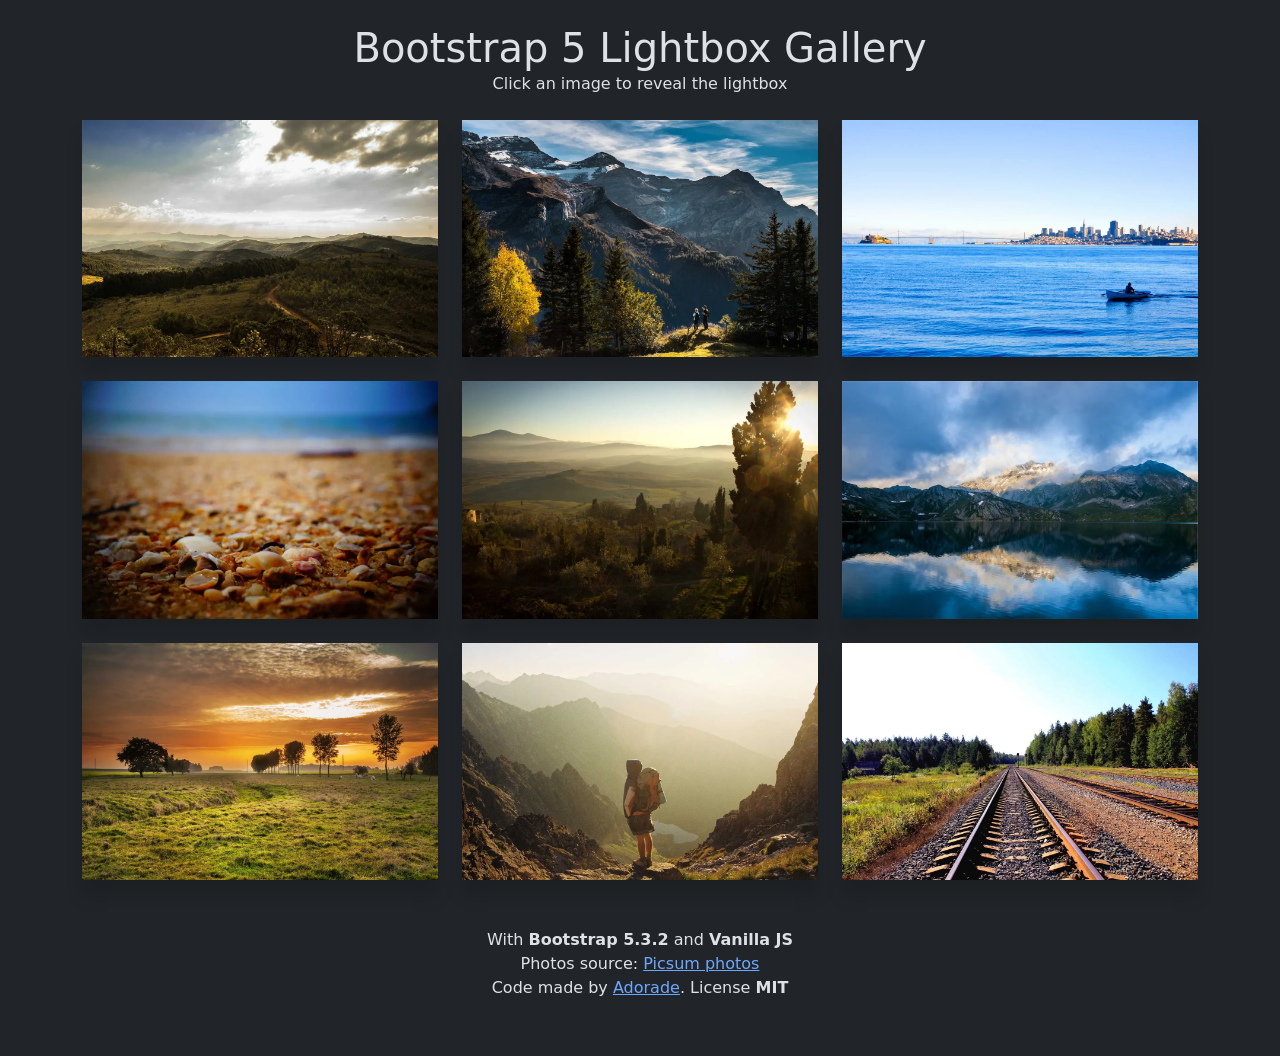
<file: index.html>
<!doctype html>
<html lang="en">
  <head>
    <!-- Required meta tags -->
    <meta charset="utf-8">
    <meta name="viewport" content="width=device-width, initial-scale=1">

    <!-- Bootstrap CSS -->
    <link href="https://cdn.jsdelivr.net/npm/bootstrap@5.3.2/dist/css/bootstrap.min.css" rel="stylesheet"  crossorigin="anonymous">
<link rel="stylesheet" href="/css//main.css">
    <title>Service Worker Caching</title>
  </head>
  <body>
    <svg class="d-none" xmlns="http://www.w3.org/2000/svg">
        <symbol id="enlarge" viewBox="0 0 16 16">
          <path d="M1.5 1a.5.5 0 0 0-.5.5v4a.5.5 0 0 1-1 0v-4A1.5 1.5 0 0 1 1.5 0h4a.5.5 0 0 1 0 1h-4zM10 .5a.5.5 0 0 1 .5-.5h4A1.5 1.5 0 0 1 16 1.5v4a.5.5 0 0 1-1 0v-4a.5.5 0 0 0-.5-.5h-4a.5.5 0 0 1-.5-.5zM.5 10a.5.5 0 0 1 .5.5v4a.5.5 0 0 0 .5.5h4a.5.5 0 0 1 0 1h-4A1.5 1.5 0 0 1 0 14.5v-4a.5.5 0 0 1 .5-.5zm15 0a.5.5 0 0 1 .5.5v4a1.5 1.5 0 0 1-1.5 1.5h-4a.5.5 0 0 1 0-1h4a.5.5 0 0 0 .5-.5v-4a.5.5 0 0 1 .5-.5z"/>
        </symbol>
        <symbol id="exit" viewBox="0 0 16 16">
          <path d="M5.5 0a.5.5 0 0 1 .5.5v4A1.5 1.5 0 0 1 4.5 6h-4a.5.5 0 0 1 0-1h4a.5.5 0 0 0 .5-.5v-4a.5.5 0 0 1 .5-.5zm5 0a.5.5 0 0 1 .5.5v4a.5.5 0 0 0 .5.5h4a.5.5 0 0 1 0 1h-4A1.5 1.5 0 0 1 10 4.5v-4a.5.5 0 0 1 .5-.5zM0 10.5a.5.5 0 0 1 .5-.5h4A1.5 1.5 0 0 1 6 11.5v4a.5.5 0 0 1-1 0v-4a.5.5 0 0 0-.5-.5h-4a.5.5 0 0 1-.5-.5zm10 1a1.5 1.5 0 0 1 1.5-1.5h4a.5.5 0 0 1 0 1h-4a.5.5 0 0 0-.5.5v4a.5.5 0 0 1-1 0v-4z"/>
        </symbol>
      </svg>
      
      <h1 class="text-center mb-0">Bootstrap 5 Lightbox Gallery</h1>
      <p class="text-center mb-4">Click an image to reveal the lightbox</p>
      
      <section class="photo-gallery">
        <div class="container">
          <div class="row row-cols-1 row-cols-md-2 row-cols-lg-3 g-4 gallery-grid">
            <div class="col">
              <a class="gallery-item" href="/img/image-a.webp">
                <img src="/img/image-a.webp" class="img-fluid" alt="Lorem ipsum dolor sit amet">
              </a>
            </div>
            <div class="col">
              <a class="gallery-item" href="/img/image-b.webp">
                <img src="/img/image-b.webp" class="img-fluid" alt="Ipsum lorem dolor sit amet">
              </a>
            </div>
            <div class="col">
              <a class="gallery-item" href="/img/image-c.webp">
                <img src="/img/image-c.webp" class="img-fluid" alt="Dolor lorem ipsum sit amet">
              </a>
            </div>
            <div class="col">
              <a class="gallery-item" href="/img/image-d.webp">
                <img src="/img/image-d.webp" class="img-fluid" alt="Sit amet lorem ipsum dolor">
              </a>
            </div>
            <div class="col">
              <a class="gallery-item" href="/img/image-e.webp">
                <img src="/img/image-e.webp" class="img-fluid" alt="Aut ipsam deserunt nostrum quo">
              </a>
            </div>
            <div class="col">
              <a class="gallery-item" href="/img/image-f.webp">
                <img src="/img/image-f.webp" class="img-fluid" alt="Nulla ex nihil eligendi tempora">
              </a>
            </div>
            <div class="col">
              <a class="gallery-item" href="/img/image-g.webp">
                <img src="/img/image-g.webp" class="img-fluid" alt="Nemo perspiciatis voluptatum">
              </a>
            </div>
            <div class="col">
              <a class="gallery-item" href="/img/image-h.webp">
                <img src="/img/image-h.webp" class="img-fluid" alt="Accusantium consequuntur modi">
              </a>
            </div>
            <div class="col">
              <a class="gallery-item" href="/img/image-i.webp">
                <img src="/img/image-i.webp" class="img-fluid" alt="Dolore asperiores reprehenderit">
              </a>
            </div>
          </div>
        </div>
      </section>
      
      <footer id="copyright" class="mt-5 text-center">
        <div class="container">
          <div class="row">
            <div class="col">
              <p class="mb-0">With <b>Bootstrap 5.3.2</b> and <b>Vanilla JS</b></p>
              <p class="mb-0">Photos source: <a target="_blank" href="https://picsum.photos">Picsum photos</a></p>
              <p class="mb-0">Code made by <a target="_blank" href="https://adorade.ro">Adorade</a>. License <b>MIT</b></p>
            </div>
          </div>
        </div>
      </footer>
      
      <div class="modal fade lightbox-modal" id="lightbox-modal" tabindex="-1">
        <div class="modal-dialog modal-dialog-centered modal-fullscreen">
          <div class="modal-content">
            <button type="button" class="btn-fullscreen-enlarge" aria-label="Enlarge fullscreen">
              <svg class="bi"><use href="#enlarge"></use></svg>
            </button>
            <button type="button" class="btn-fullscreen-exit d-none" aria-label="Exit fullscreen">
              <svg class="bi"><use href="#exit"></use></svg>
            </button>
            <button type="button" class="btn-close" data-bs-dismiss="modal" aria-label="Close"></button>
            <div class="modal-body">
              <div class="lightbox-content">
                <!-- JS content here -->
              </div>
            </div>
          </div>
        </div>
      </div>
      

    <!-- Optional JavaScript; choose one of the two! -->

    <!-- Option 1: Bootstrap Bundle with Popper -->
    <script src="https://cdn.jsdelivr.net/npm/bootstrap@5.3.2/dist/js/bootstrap.min.js" crossorigin="anonymous"></script>

    <script src="/js/script.js"></script>
    <script src="/service_worker.js"></script>
    <!-- Option 2: Separate Popper and Bootstrap JS -->
    <!--
    <script src="https://cdn.jsdelivr.net/npm/@popperjs/core@2.9.2/dist/umd/popper.min.js" integrity="sha384-IQsoLXl5PILFhosVNubq5LC7Qb9DXgDA9i+tQ8Zj3iwWAwPtgFTxbJ8NT4GN1R8p" crossorigin="anonymous"></script>
    <script src="https://cdn.jsdelivr.net/npm/bootstrap@5.0.2/dist/js/bootstrap.min.js" integrity="sha384-cVKIPhGWiC2Al4u+LWgxfKTRIcfu0JTxR+EQDz/bgldoEyl4H0zUF0QKbrJ0EcQF" crossorigin="anonymous"></script>
    -->
  </body>
</html>
</file>
<file: css/main.css>
:root {
    --lightbox: rgb(0 0 0 / 0.75);
    --carousel-text: #fff;
  }
  
  body {
    margin: 1.5rem 0 3.5rem;
  }
  
  @keyframes zoomin {
    0% {
      transform: scale(1);
    }
    50% {
      transform: scale(1.05);
    }
    100% {
      transform: scale(1);
    }
  }
  
  .gallery-item {
    display: block;
  }
  
  .gallery-item img {
    box-shadow: 0 1rem 1rem rgba(0, 0, 0, 0.15);
    transition: box-shadow 0.2s;
  }
  
  .gallery-item:hover img {
    box-shadow: 0 1rem 1rem rgba(0, 0, 0, 0.35);
  }
  
  .lightbox-modal .modal-content {
    background-color: var(--lightbox);
  }
  
  .lightbox-modal .btn-close {
    position: absolute;
    top: 1.25rem;
    right: 1.25rem;
    font-size: 1.25rem;
    z-index: 10;
    filter: invert(1) grayscale(100);
  }
  
  .lightbox-modal .modal-body {
    display: flex;
    align-items: center;
    padding: 0;
  }
  
  .lightbox-modal .lightbox-content {
    width: 100%;
  }
  
  .lightbox-modal .carousel-indicators {
    margin-bottom: 0;
  }
  
  .lightbox-modal .carousel-indicators [data-bs-target] {
    background-color: var(--carousel-text) !important;
  }
  
  .lightbox-modal .carousel-inner {
    width: 75%;
  }
  
  .lightbox-modal .carousel-inner img {
    animation: zoomin 10s linear infinite;
  }
  
  .lightbox-modal .carousel-item .carousel-caption {
    right: 0;
    bottom: 0;
    left: 0;
    padding-bottom: 2rem;
    background-color: var(--lightbox);
    color: var(--carousel-text) !important;
  }
  
  .lightbox-modal .carousel-control-prev,
  .lightbox-modal .carousel-control-next {
    width: auto;
  }
  
  .lightbox-modal .carousel-control-prev {
    left: 1.25rem;
  }
  
  .lightbox-modal .carousel-control-next {
    right: 1.25rem;
  }
  
  @media (min-width: 1400px) {
    .lightbox-modal .carousel-inner {
      max-width: 60%;
    }
  }
  
  [data-bs-theme = "dark"] .lightbox-modal .carousel-control-next-icon,
  [data-bs-theme = "dark"] .lightbox-modal .carousel-control-prev-icon {
      filter: none;
  }
  
  .btn-fullscreen-enlarge,
  .btn-fullscreen-exit {
    position: absolute;
    top: 1.25rem;
    right: 3.5rem;
    z-index: 10;
    border: 0;
    background: transparent;
    opacity: .6;
    font-size: 1.25rem;
  }
  
  .bi {
    display: inline-block;
    width: 1em;
    height: 1em;
    vertical-align: -0.035em;
    fill: currentcolor;
  }
</file>
